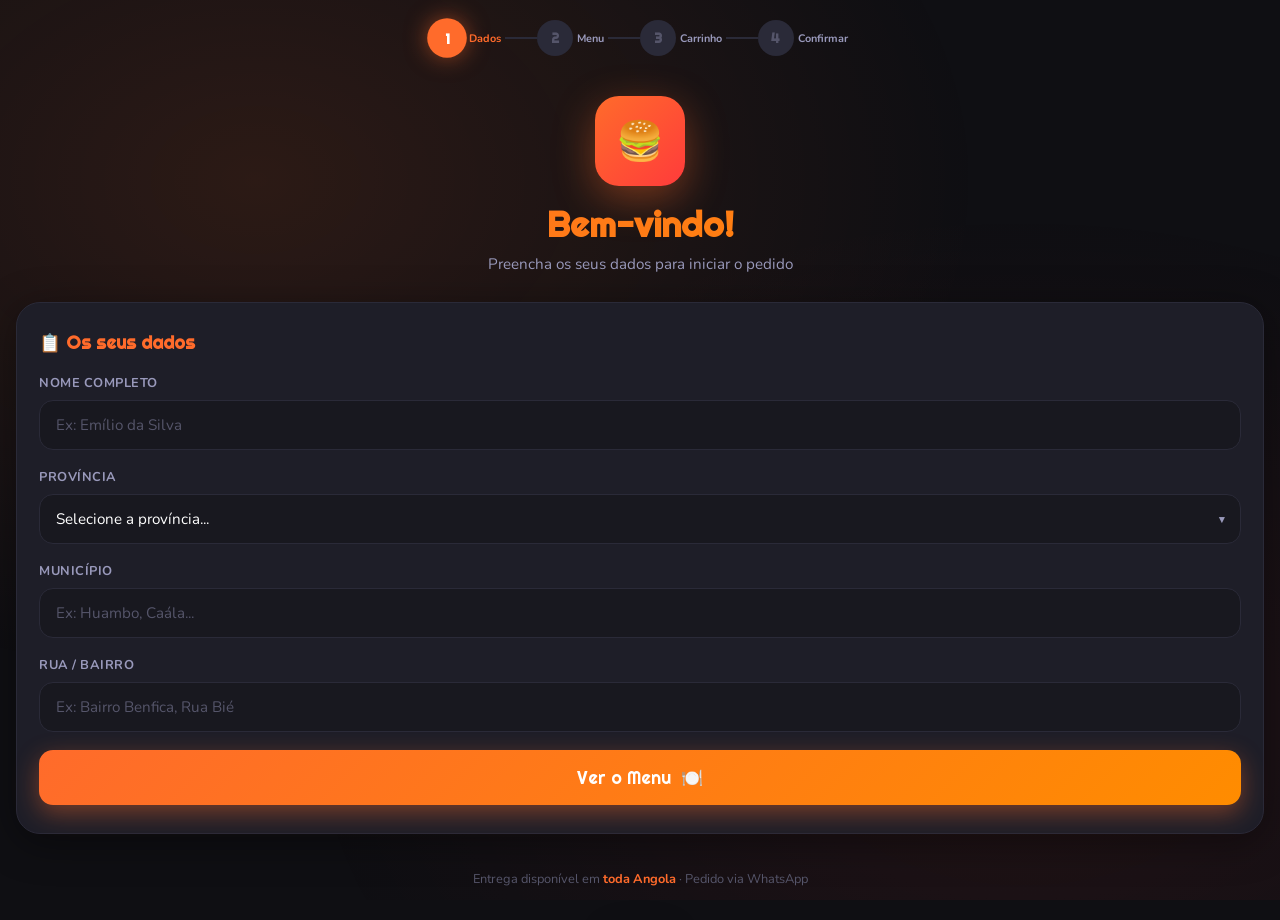
<file: index.html>
<!DOCTYPE html>
<html lang="pt-AO">
<head>
<meta charset="UTF-8"/>
<meta name="viewport" content="width=device-width,initial-scale=1.0"/>
<title>Bem-vindo | Catálogo de Pedidos</title>
<link href="https://fonts.googleapis.com/css2?family=Nunito:wght@400;600;700;800;900&family=Righteous&display=swap" rel="stylesheet"/>
<style>
:root{
  --bg:#0f0f13;
  --bg2:#18181f;
  --card:#1e1e28;
  --border:#2a2a38;
  --orange:#ff6b2b;
  --orange2:#ff8c00;
  --red:#ff3b3b;
  --green:#22c55e;
  --white:#fff;
  --muted:#9999bb;
  --muted2:#55556a;
  --ft:'Righteous',cursive;
  --fb:'Nunito',sans-serif;
  --r:14px;
  --tr:all .3s cubic-bezier(.4,0,.2,1);
}
*,*::before,*::after{box-sizing:border-box;margin:0;padding:0}
html{scroll-behavior:smooth}
body{
  font-family:var(--fb);
  background:var(--bg);
  color:var(--white);
  min-height:100vh;
  overflow-x:hidden;
}
/* Background pattern */
body::before{
  content:'';position:fixed;inset:0;
  background:radial-gradient(ellipse at 20% 20%,rgba(255,107,43,.12) 0%,transparent 50%),
             radial-gradient(ellipse at 80% 80%,rgba(255,59,59,.08) 0%,transparent 50%);
  pointer-events:none;z-index:0;
}

/* PROGRESS BAR */
.progress-bar{
  display:flex;align-items:center;justify-content:center;
  gap:0;padding:20px 24px;
  position:relative;z-index:1;
}
.step{display:flex;align-items:center;gap:0}
.step-circle{
  width:36px;height:36px;border-radius:50%;
  display:flex;align-items:center;justify-content:center;
  font-family:var(--ft);font-size:.85rem;font-weight:700;
  transition:var(--tr);flex-shrink:0;
}
.step-circle.done{background:var(--orange);color:#fff;box-shadow:0 0 16px rgba(255,107,43,.4)}
.step-circle.active{background:var(--orange);color:#fff;box-shadow:0 0 20px rgba(255,107,43,.5);transform:scale(1.1)}
.step-circle.idle{background:var(--border);color:var(--muted2)}
.step-label{font-size:.68rem;font-weight:700;color:var(--muted);margin:0 4px;white-space:nowrap;display:none}
@media(min-width:360px){.step-label{display:block}}
.step-line{width:32px;height:2px;background:var(--border);flex-shrink:0}
.step-line.done{background:var(--orange)}

/* HERO */
.hero{
  text-align:center;padding:20px 24px 8px;
  position:relative;z-index:1;
}
.hero-logo{
  width:90px;height:90px;border-radius:24px;
  background:linear-gradient(135deg,var(--orange),var(--red));
  margin:0 auto 16px;
  display:flex;align-items:center;justify-content:center;
  font-size:2.4rem;
  box-shadow:0 12px 40px rgba(255,107,43,.4);
  animation:pulse 2s ease-in-out infinite;
}
@keyframes pulse{0%,100%{transform:scale(1)}50%{transform:scale(1.04)}}
.hero h1{
  font-family:var(--ft);font-size:clamp(1.6rem,6vw,2.2rem);
  background:linear-gradient(135deg,var(--orange),var(--orange2));
  -webkit-background-clip:text;-webkit-text-fill-color:transparent;
  background-clip:text;margin-bottom:8px;
}
.hero p{color:var(--muted);font-size:.95rem}

/* CARD FORM */
.form-card{
  background:var(--card);
  border:1px solid var(--border);
  border-radius:24px;
  margin:20px 16px;
  padding:28px 22px;
  position:relative;z-index:1;
  box-shadow:0 8px 40px rgba(0,0,0,.4);
}
.form-card h2{
  font-family:var(--ft);font-size:1.1rem;color:var(--orange);
  margin-bottom:20px;display:flex;align-items:center;gap:8px;
}
.form-group{margin-bottom:18px}
.form-group label{
  display:block;font-size:.8rem;font-weight:700;
  color:var(--muted);letter-spacing:.5px;text-transform:uppercase;
  margin-bottom:8px;
}
.form-group input,
.form-group select{
  width:100%;padding:14px 16px;
  background:var(--bg2);border:1.5px solid var(--border);
  border-radius:var(--r);
  font-family:var(--fb);font-size:.95rem;color:var(--white);
  outline:none;transition:var(--tr);appearance:none;
}
.form-group input:focus,
.form-group select:focus{
  border-color:var(--orange);
  box-shadow:0 0 0 4px rgba(255,107,43,.12);
}
.form-group input::placeholder{color:var(--muted2)}
.form-group select option{background:var(--bg2)}
.select-wrap{position:relative}
.select-wrap::after{
  content:'▼';position:absolute;right:14px;top:50%;transform:translateY(-50%);
  font-size:.65rem;color:var(--muted);pointer-events:none;
}

/* SUBMIT BTN */
.btn-submit{
  width:100%;padding:16px;margin-top:8px;
  background:linear-gradient(135deg,var(--orange),var(--orange2));
  border:none;border-radius:var(--r);
  font-family:var(--ft);font-size:1.1rem;color:#fff;
  cursor:pointer;transition:var(--tr);
  box-shadow:0 8px 24px rgba(255,107,43,.4);
  display:flex;align-items:center;justify-content:center;gap:10px;
}
.btn-submit:hover{transform:translateY(-2px);box-shadow:0 12px 32px rgba(255,107,43,.5)}
.btn-submit:active{transform:scale(.98)}

/* BOTTOM INFO */
.bottom-info{
  text-align:center;padding:16px 24px 32px;
  font-size:.8rem;color:var(--muted2);
  position:relative;z-index:1;
}
.bottom-info span{color:var(--orange);font-weight:700}

/* TOAST */
.toast{
  position:fixed;bottom:24px;left:50%;transform:translateX(-50%) translateY(80px);
  background:var(--card);border:1px solid var(--border);
  border-radius:50px;padding:12px 24px;
  font-size:.9rem;font-weight:700;white-space:nowrap;
  z-index:9999;transition:transform .4s cubic-bezier(.34,1.56,.64,1);
  box-shadow:0 8px 32px rgba(0,0,0,.5);
}
.toast.show{transform:translateX(-50%) translateY(0)}
.toast.sucesso{border-color:var(--green);color:var(--green)}
.toast.erro{border-color:var(--red);color:var(--red)}
</style>
</head>
<body>

<!-- Progress -->
<div class="progress-bar">
  <div class="step">
    <div class="step-circle active">1</div>
    <span class="step-label" style="color:var(--orange)">Dados</span>
  </div>
  <div class="step-line"></div>
  <div class="step">
    <div class="step-circle idle">2</div>
    <span class="step-label">Menu</span>
  </div>
  <div class="step-line"></div>
  <div class="step">
    <div class="step-circle idle">3</div>
    <span class="step-label">Carrinho</span>
  </div>
  <div class="step-line"></div>
  <div class="step">
    <div class="step-circle idle">4</div>
    <span class="step-label">Confirmar</span>
  </div>
</div>

<!-- Hero -->
<div class="hero">
  <div class="hero-logo">🍔</div>
  <h1>Bem-vindo!</h1>
  <p>Preencha os seus dados para iniciar o pedido</p>
</div>

<!-- Form -->
<div class="form-card">
  <h2>📋 Os seus dados</h2>
  <form id="form-cliente">

    <div class="form-group">
      <label>Nome completo</label>
      <input type="text" id="nome" placeholder="Ex: Emílio da Silva" required/>
    </div>

    <div class="form-group">
      <label>Província</label>
      <div class="select-wrap">
        <select id="provincia" required>
          <option value="" disabled selected>Selecione a província...</option>
          <option>Bengo</option><option>Benguela</option><option>Bié</option>
          <option>Cabinda</option><option>Cuando Cubango</option>
          <option>Cuanza Norte</option><option>Cuanza Sul</option>
          <option>Cunene</option><option>Huambo</option><option>Huíla</option>
          <option>Icolo e Bengo</option><option>Luanda</option>
          <option>Lunda Norte</option><option>Lunda Sul</option>
          <option>Malanje</option><option>Moxico</option>
          <option>Namibe</option><option>Uíge</option><option>Zaire</option>
        </select>
      </div>
    </div>

    <div class="form-group">
      <label>Município</label>
      <input type="text" id="municipio" placeholder="Ex: Huambo, Caála..." required/>
    </div>

    <div class="form-group">
      <label>Rua / Bairro</label>
      <input type="text" id="bairro" placeholder="Ex: Bairro Benfica, Rua Bié" required/>
    </div>

    <button type="submit" class="btn-submit">
      Ver o Menu &nbsp;🍽️
    </button>
  </form>
</div>

<div class="bottom-info">
  Entrega disponível em <span>toda Angola</span> · Pedido via WhatsApp
</div>

<div class="toast" id="toast"></div>

<script>
function toast(msg, tipo='sucesso'){
  const t = document.getElementById('toast');
  t.textContent = msg;
  t.className = 'toast show ' + tipo;
  setTimeout(()=>t.classList.remove('show'), 3000);
}

document.getElementById('form-cliente').addEventListener('submit', function(e){
  e.preventDefault();
  const nome = document.getElementById('nome').value.trim();
  const provincia = document.getElementById('provincia').value;
  const municipio = document.getElementById('municipio').value.trim();
  const bairro = document.getElementById('bairro').value.trim();

  if(!nome||!provincia||!municipio||!bairro){
    toast('Preencha todos os campos!','erro'); return;
  }

  localStorage.removeItem('carrinhoCatalogo');
  localStorage.setItem('clienteCatalogo', JSON.stringify({nome,provincia,municipio,bairro}));
  window.location.href='menu.html';
});
</script>
</body>
</html>
</file>
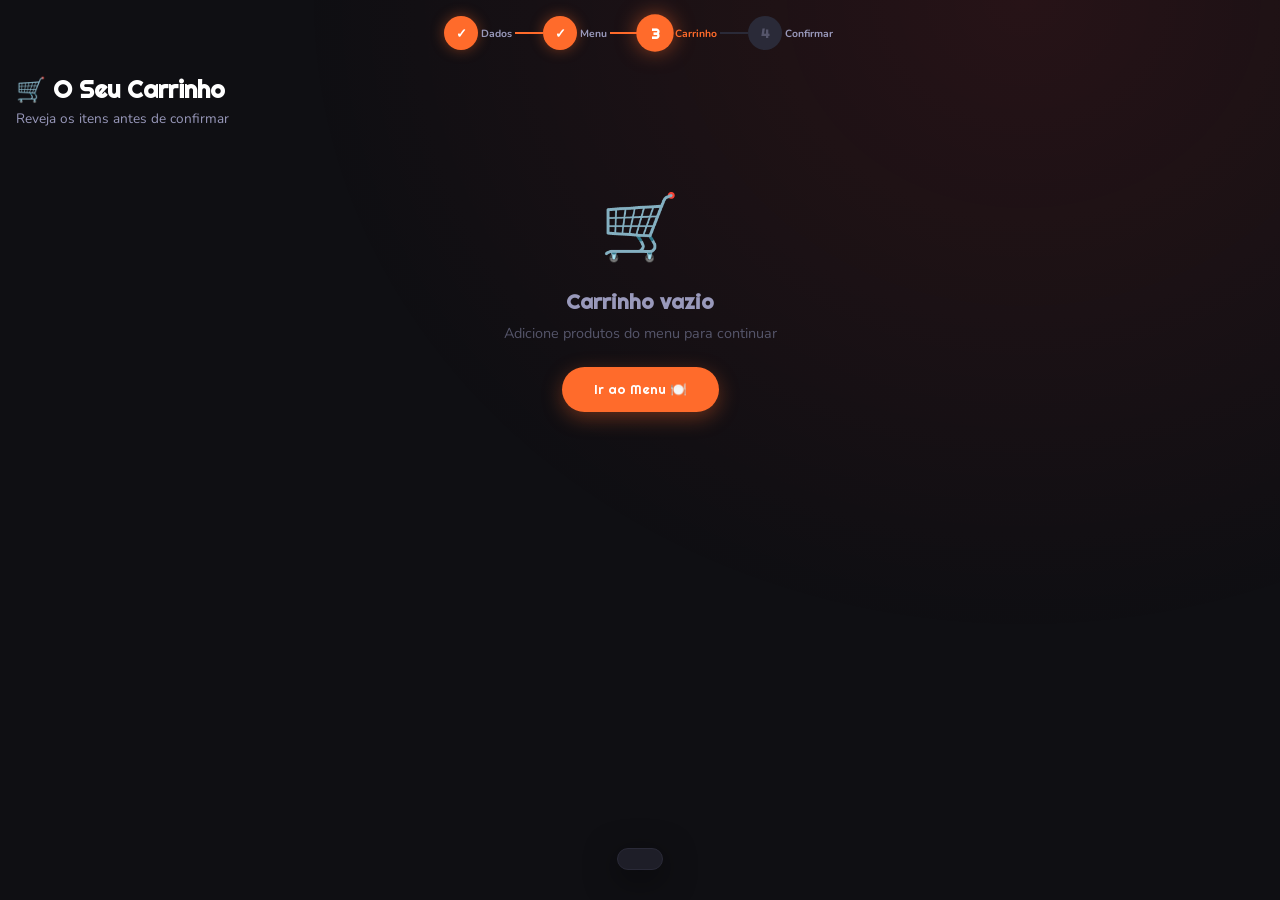
<file: carrinho.html>
<!DOCTYPE html>
<html lang="pt-AO">
<head>
<meta charset="UTF-8"/>
<meta name="viewport" content="width=device-width,initial-scale=1.0"/>
<title>Carrinho | Catálogo de Pedidos</title>
<link href="https://fonts.googleapis.com/css2?family=Nunito:wght@400;600;700;800;900&family=Righteous&display=swap" rel="stylesheet"/>
<style>
:root{
  --bg:#0f0f13;--bg2:#18181f;--card:#1e1e28;--border:#2a2a38;
  --orange:#ff6b2b;--orange2:#ff8c00;--red:#ff3b3b;--green:#22c55e;
  --white:#fff;--muted:#9999bb;--muted2:#55556a;
  --ft:'Righteous',cursive;--fb:'Nunito',sans-serif;
  --r:14px;--tr:all .3s cubic-bezier(.4,0,.2,1);
}
*,*::before,*::after{box-sizing:border-box;margin:0;padding:0}
body{font-family:var(--fb);background:var(--bg);color:var(--white);min-height:100vh;padding-bottom:110px}
body::before{content:'';position:fixed;inset:0;background:radial-gradient(ellipse at 80% 0%,rgba(255,59,59,.1) 0%,transparent 50%);pointer-events:none;z-index:0}

/* PROGRESS */
.progress-bar{display:flex;align-items:center;justify-content:center;gap:0;padding:16px 24px;position:relative;z-index:1}
.step{display:flex;align-items:center;gap:0}
.step-circle{width:34px;height:34px;border-radius:50%;display:flex;align-items:center;justify-content:center;font-family:var(--ft);font-size:.82rem;font-weight:700;transition:var(--tr);flex-shrink:0}
.step-circle.done{background:var(--orange);color:#fff;box-shadow:0 0 14px rgba(255,107,43,.4)}
.step-circle.active{background:var(--orange);color:#fff;box-shadow:0 0 18px rgba(255,107,43,.5);transform:scale(1.1)}
.step-circle.idle{background:var(--border);color:var(--muted2)}
.step-line{width:28px;height:2px;background:var(--border)}
.step-line.done{background:var(--orange)}
.step-label{font-size:.65rem;font-weight:700;color:var(--muted);margin:0 3px;display:none}
@media(min-width:360px){.step-label{display:block}}

/* HEADER */
.page-header{padding:8px 16px 0;position:relative;z-index:1}
.page-header h1{font-family:var(--ft);font-size:1.5rem;display:flex;align-items:center;gap:10px}
.page-header p{color:var(--muted);font-size:.85rem;margin-top:4px}

/* ITEMS */
.items-list{display:flex;flex-direction:column;gap:10px;padding:16px;position:relative;z-index:1}

.cart-item{
  background:var(--card);border:1px solid var(--border);border-radius:18px;
  padding:14px;display:flex;gap:12px;align-items:center;
  transition:var(--tr);animation:fadeIn .3s ease both;
}
@keyframes fadeIn{from{opacity:0;transform:translateY(10px)}to{opacity:1;transform:none}}
.cart-item:hover{border-color:rgba(255,107,43,.25)}
.item-emoji{
  width:56px;height:56px;border-radius:12px;flex-shrink:0;
  background:linear-gradient(135deg,var(--bg2),var(--border));
  display:flex;align-items:center;justify-content:center;font-size:1.6rem;
}
.item-info{flex:1;min-width:0}
.item-nome{font-family:var(--ft);font-size:.9rem;margin-bottom:2px;white-space:nowrap;overflow:hidden;text-overflow:ellipsis}
.item-preco{font-size:.78rem;color:var(--muted)}
.item-right{display:flex;flex-direction:column;align-items:flex-end;gap:8px;flex-shrink:0}
.item-subtotal{font-family:var(--ft);font-size:.95rem;color:var(--orange)}
.qtd-row{display:flex;align-items:center;gap:0;background:var(--bg2);border-radius:50px;border:1px solid var(--border)}
.btn-q{width:30px;height:30px;border:none;background:transparent;color:var(--white);font-size:.95rem;cursor:pointer;display:flex;align-items:center;justify-content:center;transition:var(--tr)}
.btn-q:hover{color:var(--orange)}
.q-num{min-width:26px;text-align:center;font-family:var(--ft);font-size:.82rem}
.btn-del{
  background:none;border:none;color:var(--muted2);font-size:.9rem;cursor:pointer;
  padding:4px;transition:var(--tr);
}
.btn-del:hover{color:var(--red)}

/* EMPTY */
.empty{text-align:center;padding:56px 24px;position:relative;z-index:1}
.empty-ico{font-size:4rem;margin-bottom:16px}
.empty h2{font-family:var(--ft);font-size:1.3rem;margin-bottom:8px;color:var(--muted)}
.empty p{color:var(--muted2);font-size:.9rem;margin-bottom:24px}
.btn-menu{
  padding:14px 32px;background:var(--orange);border:none;border-radius:50px;
  font-family:var(--ft);color:#fff;cursor:pointer;transition:var(--tr);
  box-shadow:0 6px 20px rgba(255,107,43,.35);
}
.btn-menu:hover{transform:translateY(-2px)}

/* SUMMARY CARD */
.summary-card{
  background:var(--card);border:1px solid var(--border);border-radius:18px;
  margin:0 16px;padding:18px;position:relative;z-index:1;
}
.summary-row{display:flex;justify-content:space-between;align-items:center;padding:8px 0;border-bottom:1px solid var(--border);font-size:.9rem}
.summary-row:last-child{border-bottom:none}
.summary-row .label{color:var(--muted)}
.summary-row .val{font-weight:700}
.summary-total{display:flex;justify-content:space-between;align-items:center;padding:14px 0 0}
.summary-total .label{font-family:var(--ft);font-size:1rem}
.summary-total .val{font-family:var(--ft);font-size:1.4rem;color:var(--orange)}

/* NOTE */
.note-card{
  background:var(--bg2);border:1px solid var(--border);border-radius:14px;
  margin:12px 16px;padding:14px;position:relative;z-index:1;
}
.note-card label{font-size:.75rem;font-weight:700;color:var(--muted);letter-spacing:.5px;text-transform:uppercase;display:block;margin-bottom:8px}
.note-card textarea{
  width:100%;background:transparent;border:none;outline:none;
  font-family:var(--fb);font-size:.88rem;color:var(--white);resize:none;
  placeholder-color:var(--muted2);
}
.note-card textarea::placeholder{color:var(--muted2)}

/* NAV */
.nav-bottom{
  position:fixed;bottom:0;left:0;right:0;z-index:200;
  padding:12px 16px;background:rgba(15,15,19,.97);backdrop-filter:blur(20px);
  border-top:1px solid var(--border);display:flex;gap:10px;
}
.btn-back{padding:12px 20px;background:var(--bg2);border:1px solid var(--border);border-radius:50px;font-family:var(--ft);font-size:.85rem;color:var(--muted);cursor:pointer;transition:var(--tr)}
.btn-back:hover{color:var(--white);border-color:var(--white)}
.btn-confirm{flex:1;padding:14px;background:linear-gradient(135deg,var(--green),#16a34a);border:none;border-radius:50px;font-family:var(--ft);font-size:1rem;color:#fff;cursor:pointer;transition:var(--tr);box-shadow:0 6px 20px rgba(34,197,94,.35);display:flex;align-items:center;justify-content:center;gap:8px}
.btn-confirm:hover{transform:translateY(-2px)}

/* TOAST */
.toast{position:fixed;bottom:90px;left:50%;transform:translateX(-50%) translateY(60px);background:var(--card);border:1px solid var(--border);border-radius:50px;padding:10px 22px;font-size:.88rem;font-weight:700;white-space:nowrap;z-index:9999;transition:transform .4s cubic-bezier(.34,1.56,.64,1);box-shadow:0 8px 32px rgba(0,0,0,.5)}
.toast.show{transform:translateX(-50%) translateY(0)}
.toast.sucesso{border-color:var(--green);color:var(--green)}
.toast.erro{border-color:var(--red);color:var(--red)}
</style>
</head>
<body>

<!-- Progress -->
<div class="progress-bar">
  <div class="step"><div class="step-circle done">✓</div><span class="step-label">Dados</span></div>
  <div class="step-line done"></div>
  <div class="step"><div class="step-circle done">✓</div><span class="step-label">Menu</span></div>
  <div class="step-line done"></div>
  <div class="step"><div class="step-circle active">3</div><span class="step-label" style="color:var(--orange)">Carrinho</span></div>
  <div class="step-line"></div>
  <div class="step"><div class="step-circle idle">4</div><span class="step-label">Confirmar</span></div>
</div>

<div class="page-header">
  <h1>🛒 O Seu Carrinho</h1>
  <p>Reveja os itens antes de confirmar</p>
</div>

<div id="conteudo"></div>

<div class="toast" id="toast"></div>

<div class="nav-bottom" id="nav-bottom" style="display:none">
  <button class="btn-back" onclick="window.location.href='menu.html'">← Voltar</button>
  <button class="btn-confirm" onclick="confirmar()">Confirmar Pedido ✅</button>
</div>

<script>
let carrinho = JSON.parse(localStorage.getItem('carrinhoCatalogo'))||[];

function salvar(){localStorage.setItem('carrinhoCatalogo',JSON.stringify(carrinho));}

function toast(msg,tipo='sucesso'){
  const t=document.getElementById('toast');
  t.textContent=msg;t.className='toast show '+tipo;
  setTimeout(()=>t.classList.remove('show'),2800);
}

function render(){
  const el=document.getElementById('conteudo');
  const nav=document.getElementById('nav-bottom');

  if(carrinho.length===0){
    nav.style.display='none';
    el.innerHTML=`<div class="empty">
      <div class="empty-ico">🛒</div>
      <h2>Carrinho vazio</h2>
      <p>Adicione produtos do menu para continuar</p>
      <button class="btn-menu" onclick="window.location.href='menu.html'">Ir ao Menu 🍽️</button>
    </div>`;
    return;
  }

  nav.style.display='flex';
  const totalKz=carrinho.reduce((s,i)=>s+i.preco*i.quantidade,0);
  const totalItems=carrinho.reduce((s,i)=>s+i.quantidade,0);
  const entrega=0;

  let html=`<div class="items-list">`;
  carrinho.forEach((item,idx)=>{
    const sub=item.preco*item.quantidade;
    html+=`<div class="cart-item">
      <div class="item-emoji">${item.emoji||'🍴'}</div>
      <div class="item-info">
        <div class="item-nome">${item.nome}</div>
        <div class="item-preco">${item.preco.toLocaleString()} Kz/un</div>
      </div>
      <div class="item-right">
        <div class="item-subtotal">${sub.toLocaleString()} Kz</div>
        <div class="qtd-row">
          <button class="btn-q" onclick="diminuir(${idx})">−</button>
          <span class="q-num">${item.quantidade}</span>
          <button class="btn-q" onclick="aumentar(${idx})">+</button>
        </div>
        <button class="btn-del" onclick="remover(${idx})" title="Remover">🗑️</button>
      </div>
    </div>`;
  });
  html+=`</div>`;

  // Nota
  const nota=localStorage.getItem('notaPedido')||'';
  html+=`<div class="note-card">
    <label>📝 Nota para o pedido (opcional)</label>
    <textarea rows="2" placeholder="Ex: Sem cebola, molho extra..." id="nota" oninput="localStorage.setItem('notaPedido',this.value)">${nota}</textarea>
  </div>`;

  // Summary
  html+=`<div class="summary-card">
    <div class="summary-row"><span class="label">Itens (${totalItems})</span><span class="val">${totalKz.toLocaleString()} Kz</span></div>
    <div class="summary-row"><span class="label">Entrega</span><span class="val" style="color:var(--green)">A combinar</span></div>
    <div class="summary-total">
      <span class="label">Total do Pedido</span>
      <span class="val">${totalKz.toLocaleString()} Kz</span>
    </div>
  </div>`;

  el.innerHTML=html;
}

function aumentar(idx){carrinho[idx].quantidade++;salvar();render();}
function diminuir(idx){
  carrinho[idx].quantidade--;
  if(carrinho[idx].quantidade<=0)carrinho.splice(idx,1);
  salvar();render();
}
function remover(idx){
  const nome=carrinho[idx].nome;
  carrinho.splice(idx,1);salvar();
  toast(nome+' removido','erro');render();
}
function confirmar(){
  if(carrinho.length===0){toast('O carrinho está vazio!','erro');return;}
  window.location.href='confirmacao.html';
}

render();
</script>
</body>
</html>
</file>
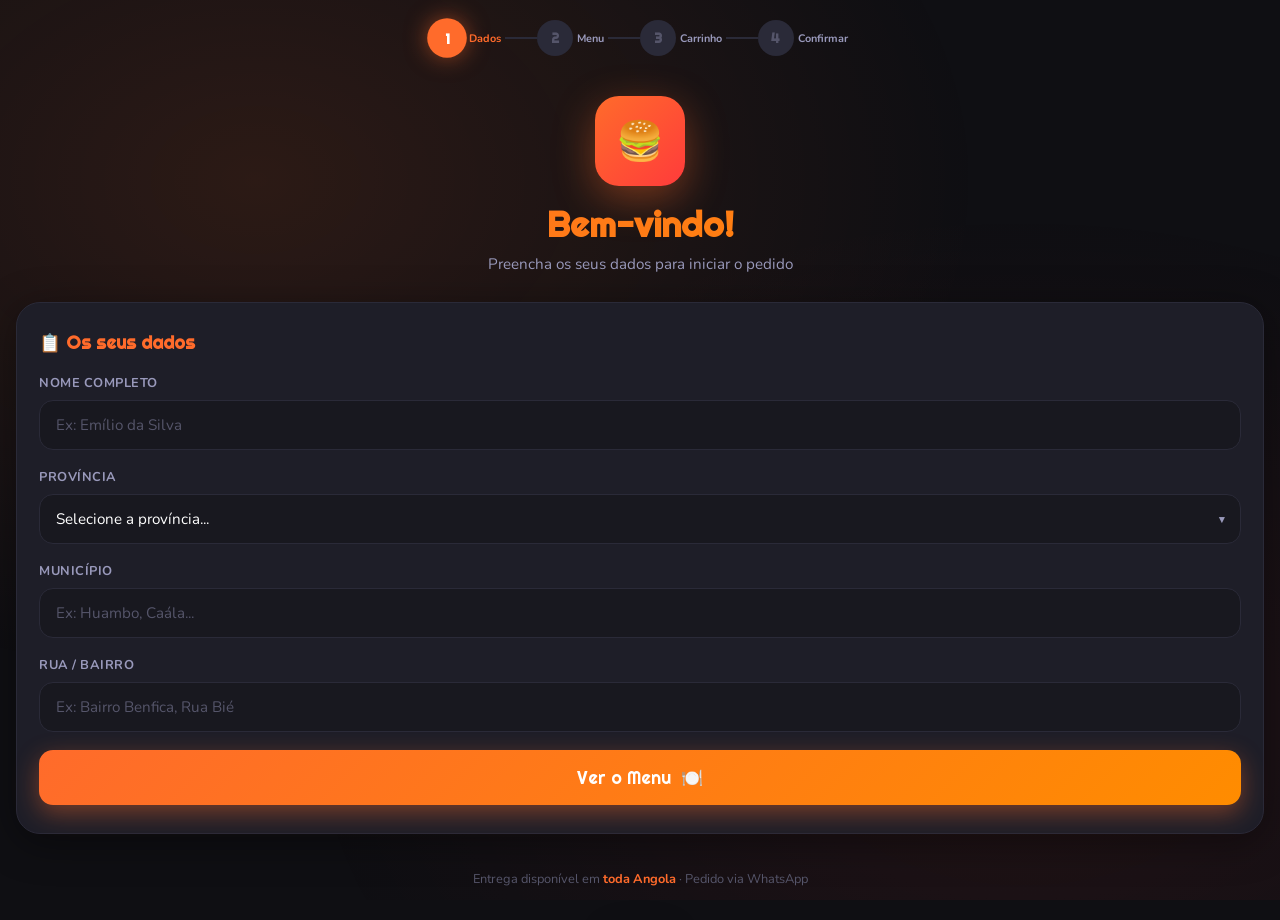
<file: confirmacao.html>
<!DOCTYPE html>
<html lang="pt-AO">
<head>
<meta charset="UTF-8"/>
<meta name="viewport" content="width=device-width,initial-scale=1.0"/>
<title>Confirmar Pedido | Catálogo</title>
<link href="https://fonts.googleapis.com/css2?family=Nunito:wght@400;600;700;800;900&family=Righteous&display=swap" rel="stylesheet"/>
<style>
:root{
  --bg:#0f0f13;--bg2:#18181f;--card:#1e1e28;--border:#2a2a38;
  --orange:#ff6b2b;--orange2:#ff8c00;--red:#ff3b3b;--green:#22c55e;
  --white:#fff;--muted:#9999bb;--muted2:#55556a;
  --ft:'Righteous',cursive;--fb:'Nunito',sans-serif;
  --r:14px;--tr:all .3s cubic-bezier(.4,0,.2,1);
}
*,*::before,*::after{box-sizing:border-box;margin:0;padding:0}
body{font-family:var(--fb);background:var(--bg);color:var(--white);min-height:100vh;padding-bottom:120px}
body::before{content:'';position:fixed;inset:0;background:radial-gradient(ellipse at 50% 0%,rgba(34,197,94,.1) 0%,transparent 50%);pointer-events:none;z-index:0}

/* PROGRESS */
.progress-bar{display:flex;align-items:center;justify-content:center;gap:0;padding:16px 24px;position:relative;z-index:1}
.step{display:flex;align-items:center;gap:0}
.step-circle{width:34px;height:34px;border-radius:50%;display:flex;align-items:center;justify-content:center;font-family:var(--ft);font-size:.82rem;transition:var(--tr);flex-shrink:0}
.step-circle.done{background:var(--orange);color:#fff;box-shadow:0 0 14px rgba(255,107,43,.4)}
.step-circle.active{background:var(--green);color:#fff;box-shadow:0 0 18px rgba(34,197,94,.5);transform:scale(1.1)}
.step-circle.idle{background:var(--border);color:var(--muted2)}
.step-line{width:28px;height:2px;background:var(--border)}
.step-line.done{background:var(--orange)}
.step-label{font-size:.65rem;font-weight:700;color:var(--muted);margin:0 3px;display:none}
@media(min-width:360px){.step-label{display:block}}

/* HEADER */
.page-header{padding:8px 16px 16px;position:relative;z-index:1;text-align:center}
.page-header h1{font-family:var(--ft);font-size:1.5rem;display:flex;align-items:center;justify-content:center;gap:10px}
.page-header p{color:var(--muted);font-size:.88rem;margin-top:6px}

/* SECTION CARD */
.sec-card{
  background:var(--card);border:1px solid var(--border);border-radius:18px;
  margin:0 16px 12px;padding:18px;position:relative;z-index:1;
}
.sec-card h3{
  font-family:var(--ft);font-size:.9rem;color:var(--orange);
  display:flex;align-items:center;gap:8px;margin-bottom:14px;
  padding-bottom:10px;border-bottom:1px solid var(--border);
}
.info-row{display:flex;justify-content:space-between;align-items:flex-start;padding:6px 0;font-size:.9rem;border-bottom:1px solid rgba(255,255,255,.04)}
.info-row:last-child{border-bottom:none}
.info-row .lbl{color:var(--muted);font-size:.82rem;flex-shrink:0;margin-right:12px}
.info-row .val{text-align:right;font-weight:600}

/* ITEMS */
.order-item{display:flex;align-items:center;gap:12px;padding:10px 0;border-bottom:1px solid rgba(255,255,255,.04)}
.order-item:last-child{border-bottom:none}
.oi-emoji{width:40px;height:40px;border-radius:10px;background:var(--bg2);display:flex;align-items:center;justify-content:center;font-size:1.2rem;flex-shrink:0}
.oi-nome{flex:1;font-size:.9rem;font-weight:600}
.oi-qtd{font-size:.78rem;color:var(--muted)}
.oi-sub{font-family:var(--ft);font-size:.88rem;color:var(--orange)}

/* TOTAL */
.total-block{
  background:linear-gradient(135deg,rgba(255,107,43,.15),rgba(255,140,0,.08));
  border:1px solid rgba(255,107,43,.3);border-radius:16px;
  margin:0 16px 12px;padding:18px;position:relative;z-index:1;
  display:flex;justify-content:space-between;align-items:center;
}
.total-block .lbl{font-size:.85rem;color:var(--muted)}
.total-block .val{font-family:var(--ft);font-size:1.8rem;color:var(--orange)}

/* WA BANNER */
.wa-banner{
  background:linear-gradient(135deg,#128c7e,#25d366);
  border-radius:16px;margin:0 16px 12px;padding:16px;
  position:relative;z-index:1;
  display:flex;align-items:center;gap:12px;
}
.wa-banner-ico{font-size:2rem;flex-shrink:0}
.wa-banner h4{font-family:var(--ft);font-size:.95rem;margin-bottom:2px}
.wa-banner p{font-size:.78rem;color:rgba(255,255,255,.8)}

/* NAV */
.nav-bottom{position:fixed;bottom:0;left:0;right:0;z-index:200;padding:12px 16px;background:rgba(15,15,19,.97);backdrop-filter:blur(20px);border-top:1px solid var(--border);display:flex;gap:10px}
.btn-back{padding:12px 20px;background:var(--bg2);border:1px solid var(--border);border-radius:50px;font-family:var(--ft);font-size:.85rem;color:var(--muted);cursor:pointer;transition:var(--tr)}
.btn-back:hover{color:var(--white);border-color:var(--white)}
.btn-wa{
  flex:1;padding:15px;
  background:linear-gradient(135deg,#128c7e,#25d366);
  border:none;border-radius:50px;
  font-family:var(--ft);font-size:1rem;color:#fff;
  cursor:pointer;transition:var(--tr);
  box-shadow:0 6px 20px rgba(37,211,102,.35);
  display:flex;align-items:center;justify-content:center;gap:10px;
}
.btn-wa:hover{transform:translateY(-2px)}

/* SUCCESS OVERLAY */
.success-overlay{
  position:fixed;inset:0;background:var(--bg);z-index:9999;
  display:flex;flex-direction:column;align-items:center;justify-content:center;
  padding:32px;text-align:center;
  opacity:0;pointer-events:none;transition:opacity .5s;
}
.success-overlay.show{opacity:1;pointer-events:all}
.success-ico{font-size:5rem;margin-bottom:20px;animation:pop .5s cubic-bezier(.34,1.56,.64,1)}
@keyframes pop{from{transform:scale(0)}to{transform:scale(1)}}
.success-overlay h2{font-family:var(--ft);font-size:1.8rem;color:var(--green);margin-bottom:12px}
.success-overlay p{color:var(--muted);margin-bottom:32px;max-width:320px}
.btn-novo{padding:16px 40px;background:var(--orange);border:none;border-radius:50px;font-family:var(--ft);font-size:1.1rem;color:#fff;cursor:pointer;box-shadow:0 8px 24px rgba(255,107,43,.4);transition:var(--tr)}
.btn-novo:hover{transform:translateY(-2px)}
</style>
</head>
<body>

<!-- Progress -->
<div class="progress-bar">
  <div class="step"><div class="step-circle done">✓</div><span class="step-label">Dados</span></div>
  <div class="step-line done"></div>
  <div class="step"><div class="step-circle done">✓</div><span class="step-label">Menu</span></div>
  <div class="step-line done"></div>
  <div class="step"><div class="step-circle done">✓</div><span class="step-label">Carrinho</span></div>
  <div class="step-line done"></div>
  <div class="step"><div class="step-circle active">✓</div><span class="step-label" style="color:var(--green)">Confirmar</span></div>
</div>

<div class="page-header">
  <h1>🧾 Resumo do Pedido</h1>
  <p>Verifique os detalhes antes de enviar</p>
</div>

<div id="conteudo"></div>

<!-- WA Banner -->
<div class="wa-banner">
  <div class="wa-banner-ico">💬</div>
  <div>
    <h4>Envio via WhatsApp</h4>
    <p>O pedido será enviado directamente para o nosso número. Confirme e aguarde a nossa resposta!</p>
  </div>
</div>

<!-- Nav -->
<div class="nav-bottom">
  <button class="btn-back" onclick="window.location.href='carrinho.html'">← Voltar</button>
  <button class="btn-wa" id="btn-wa" onclick="enviar()">
    📲 Enviar Pedido no WhatsApp
  </button>
</div>

<!-- Success -->
<div class="success-overlay" id="success">
  <div class="success-ico">✅</div>
  <h2>Pedido Enviado!</h2>
  <p>O seu pedido foi enviado via WhatsApp. Aguarde a confirmação da nossa equipa em breve!</p>
  <button class="btn-novo" onclick="novoP()">Fazer Novo Pedido 🍔</button>
</div>

<script>
const carrinho = JSON.parse(localStorage.getItem('carrinhoCatalogo')||'[]');
const cliente = JSON.parse(localStorage.getItem('clienteCatalogo')||'null');
const nota = localStorage.getItem('notaPedido')||'';

if(!cliente||carrinho.length===0){window.location.href='index.html';}

function render(){
  const el=document.getElementById('conteudo');
  const total=carrinho.reduce((s,i)=>s+i.preco*i.quantidade,0);
  const totalItems=carrinho.reduce((s,i)=>s+i.quantidade,0);

  let html='';

  // Dados cliente
  html+=`<div class="sec-card">
    <h3>📍 Dados de Entrega</h3>
    <div class="info-row"><span class="lbl">Nome</span><span class="val">${cliente.nome}</span></div>
    <div class="info-row"><span class="lbl">Província</span><span class="val">${cliente.provincia}</span></div>
    <div class="info-row"><span class="lbl">Município</span><span class="val">${cliente.municipio}</span></div>
    <div class="info-row"><span class="lbl">Bairro/Rua</span><span class="val">${cliente.bairro}</span></div>
  </div>`;

  // Items
  html+=`<div class="sec-card"><h3>🛍️ Itens Pedidos (${totalItems})</h3>`;
  carrinho.forEach(item=>{
    html+=`<div class="order-item">
      <div class="oi-emoji">${item.emoji||'🍴'}</div>
      <div>
        <div class="oi-nome">${item.nome}</div>
        <div class="oi-qtd">${item.quantidade}x · ${item.preco.toLocaleString()} Kz/un</div>
      </div>
      <div class="oi-sub">${(item.preco*item.quantidade).toLocaleString()} Kz</div>
    </div>`;
  });
  if(nota){html+=`<div style="margin-top:12px;padding-top:12px;border-top:1px solid var(--border);font-size:.85rem;color:var(--muted)">📝 <em>${nota}</em></div>`;}
  html+=`</div>`;

  el.innerHTML=html;

  // Total
  document.getElementById('conteudo').insertAdjacentHTML('beforeend',
    `<div class="total-block"><div><div class="lbl">Total do Pedido</div><div style="font-size:.78rem;color:var(--muted2);margin-top:2px">Entrega a combinar</div></div><div class="val">${total.toLocaleString()} Kz</div></div>`
  );
}

function enviar(){
  const total=carrinho.reduce((s,i)=>s+i.preco*i.quantidade,0);
  const btn=document.getElementById('btn-wa');
  btn.textContent='A abrir WhatsApp...';
  btn.disabled=true;

  let msg=`✅ *NOVO PEDIDO*\n\n`;
  msg+=`👤 *Cliente:* ${cliente.nome}\n`;
  msg+=`📍 *Local:* ${cliente.provincia} / ${cliente.municipio}\n`;
  msg+=`🏠 *Bairro:* ${cliente.bairro}\n\n`;
  msg+=`🛍️ *ITENS:*\n`;
  carrinho.forEach(i=>{
    msg+=`• ${i.quantidade}x ${i.nome} — ${(i.preco*i.quantidade).toLocaleString()} Kz\n`;
  });
  if(nota) msg+=`\n📝 *Nota:* ${nota}\n`;
  msg+=`\n💰 *TOTAL: ${total.toLocaleString()} Kz*\n`;
  msg+=`\nObrigado pela preferência! 🙏`;

  window.open('https://wa.me/244954288128?text='+encodeURIComponent(msg),'_blank');

  setTimeout(()=>{
    document.getElementById('success').classList.add('show');
  },800);
}

function novoP(){
  localStorage.removeItem('carrinhoCatalogo');
  localStorage.removeItem('clienteCatalogo');
  localStorage.removeItem('notaPedido');
  window.location.href='index.html';
}

render();
</script>
</body>
</html>
</file>
